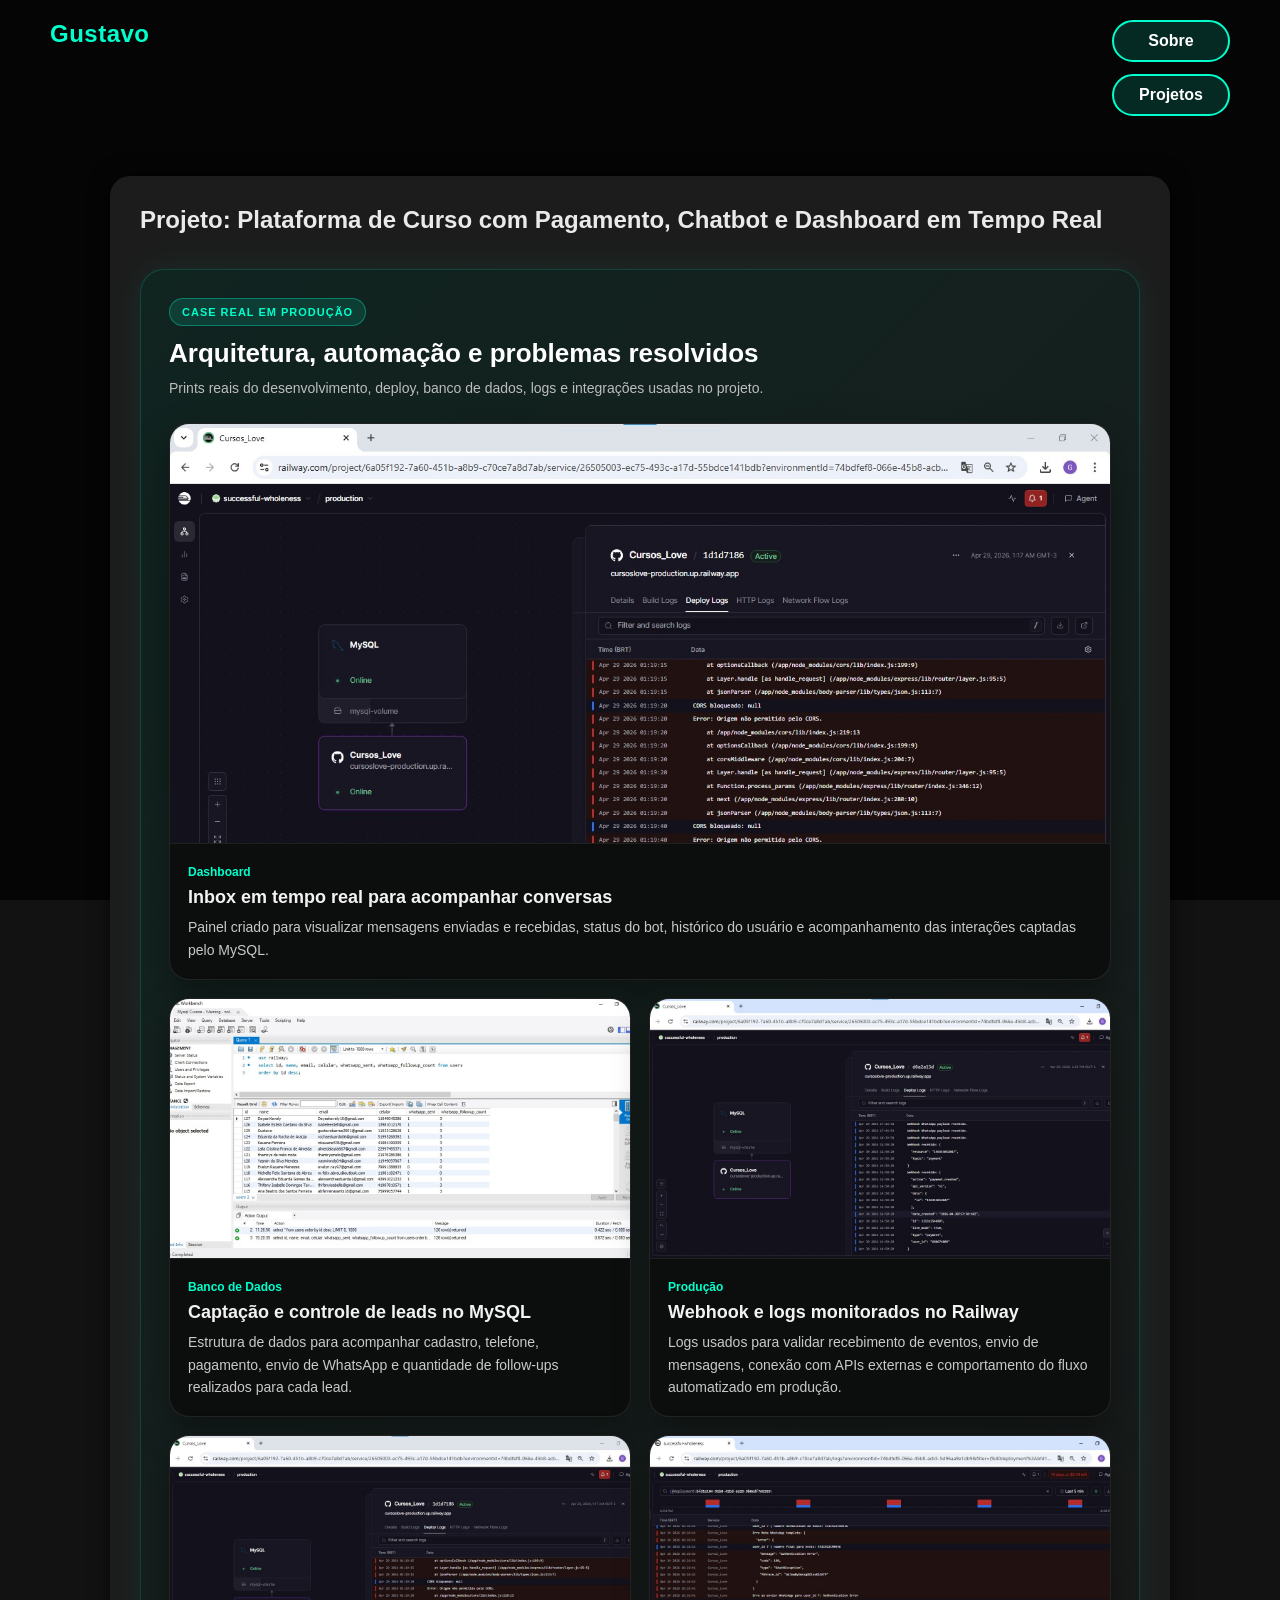
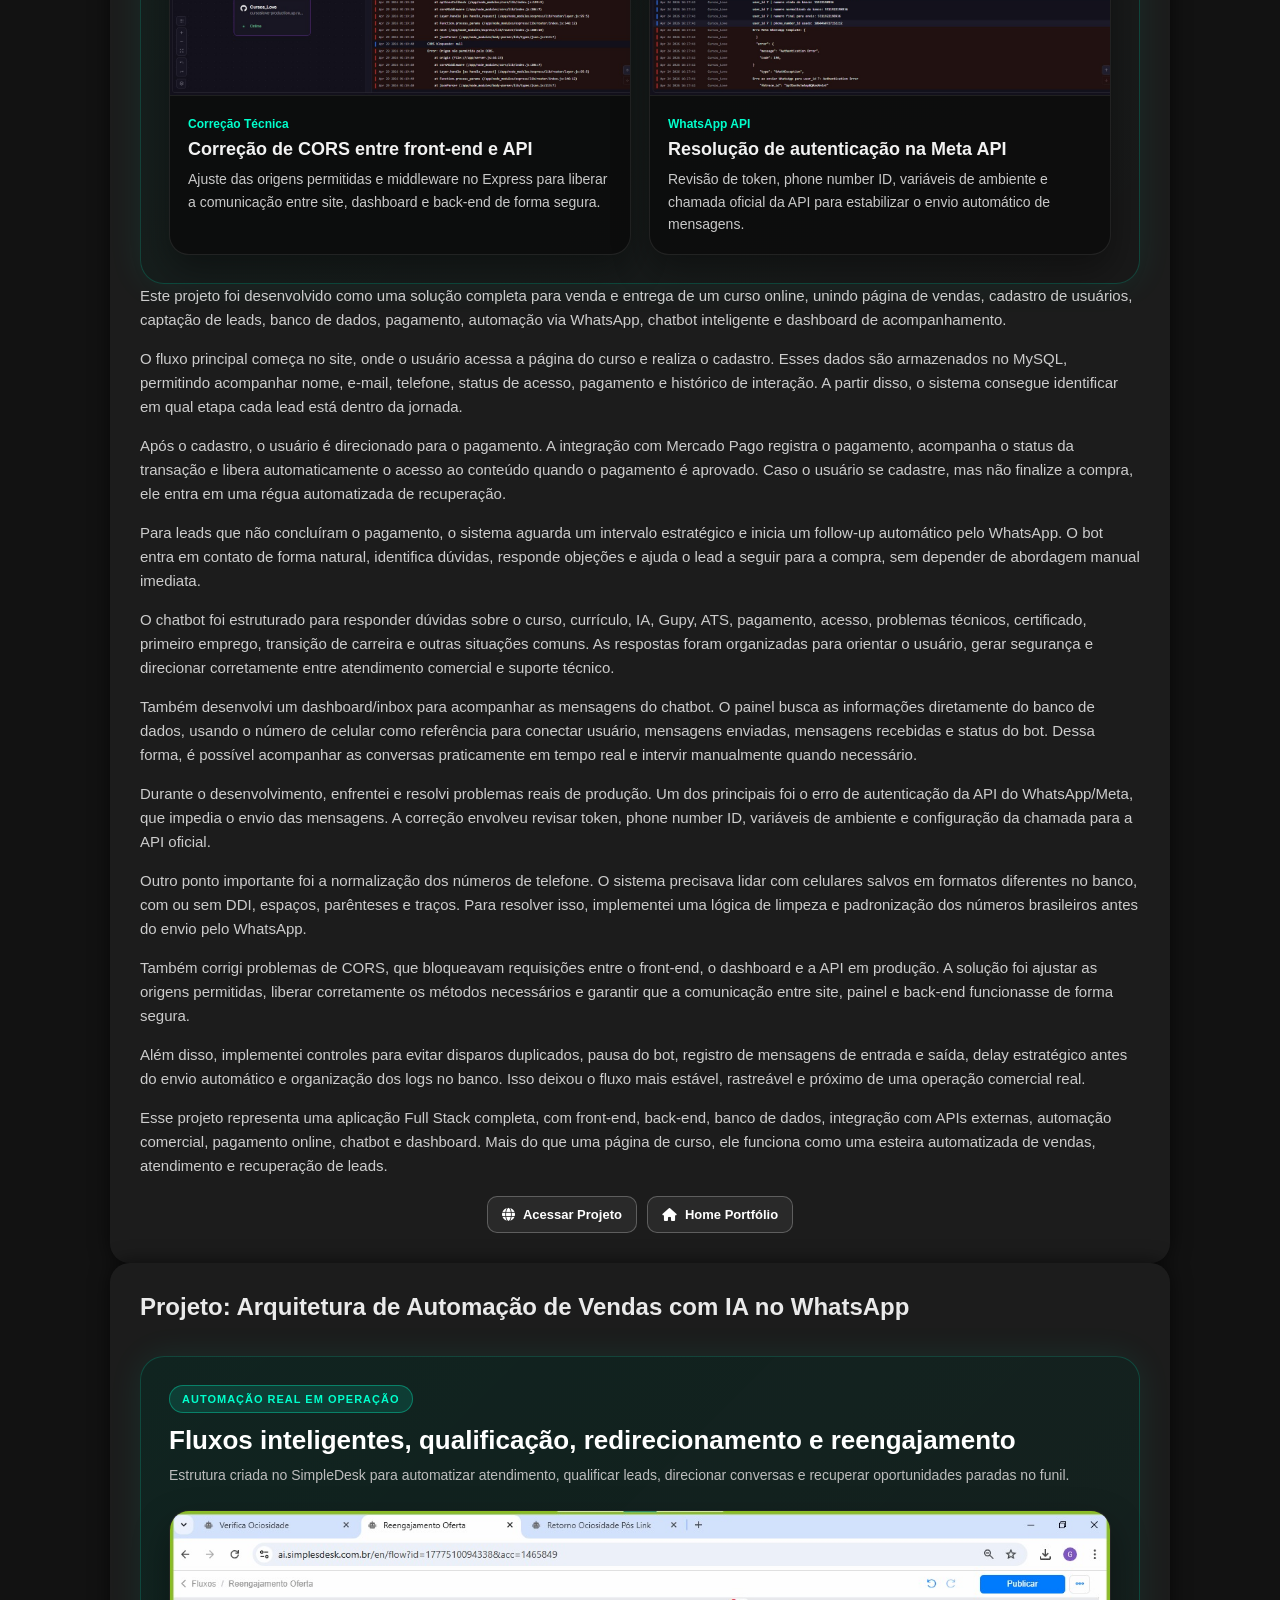
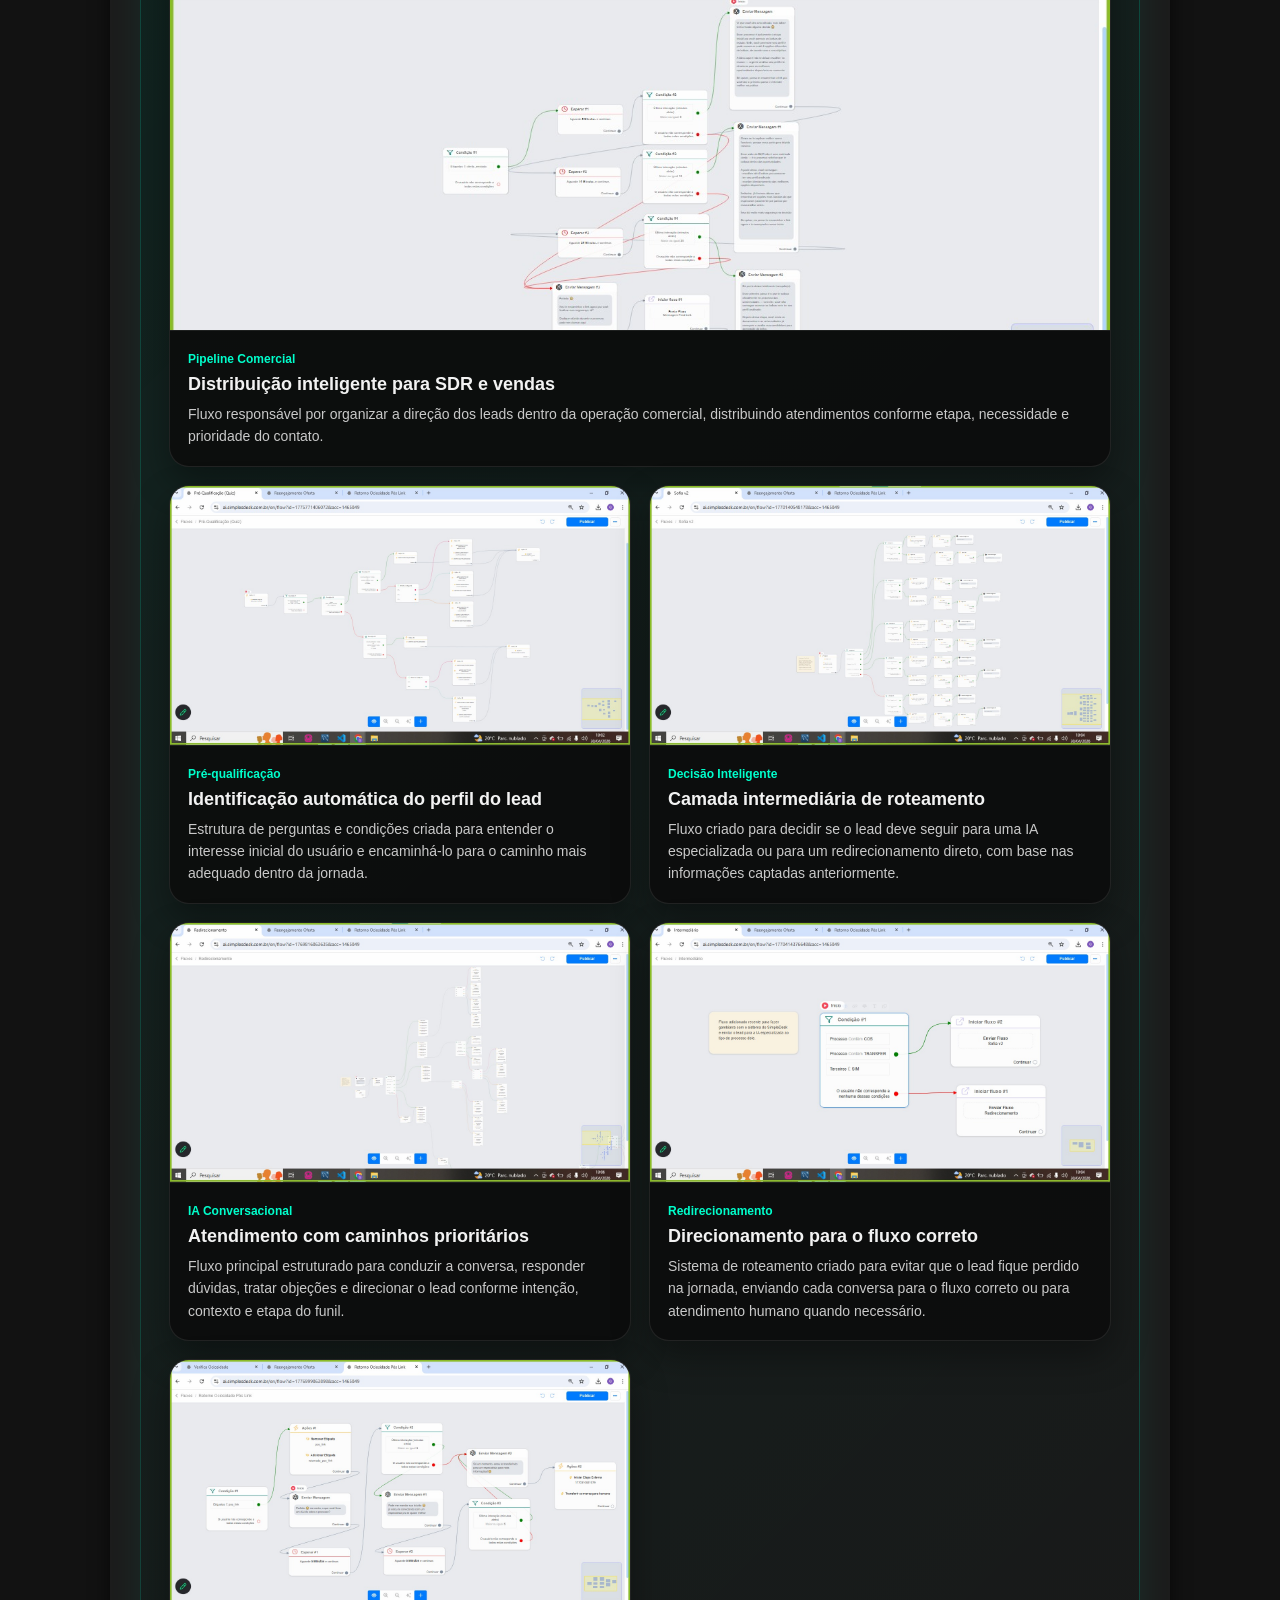
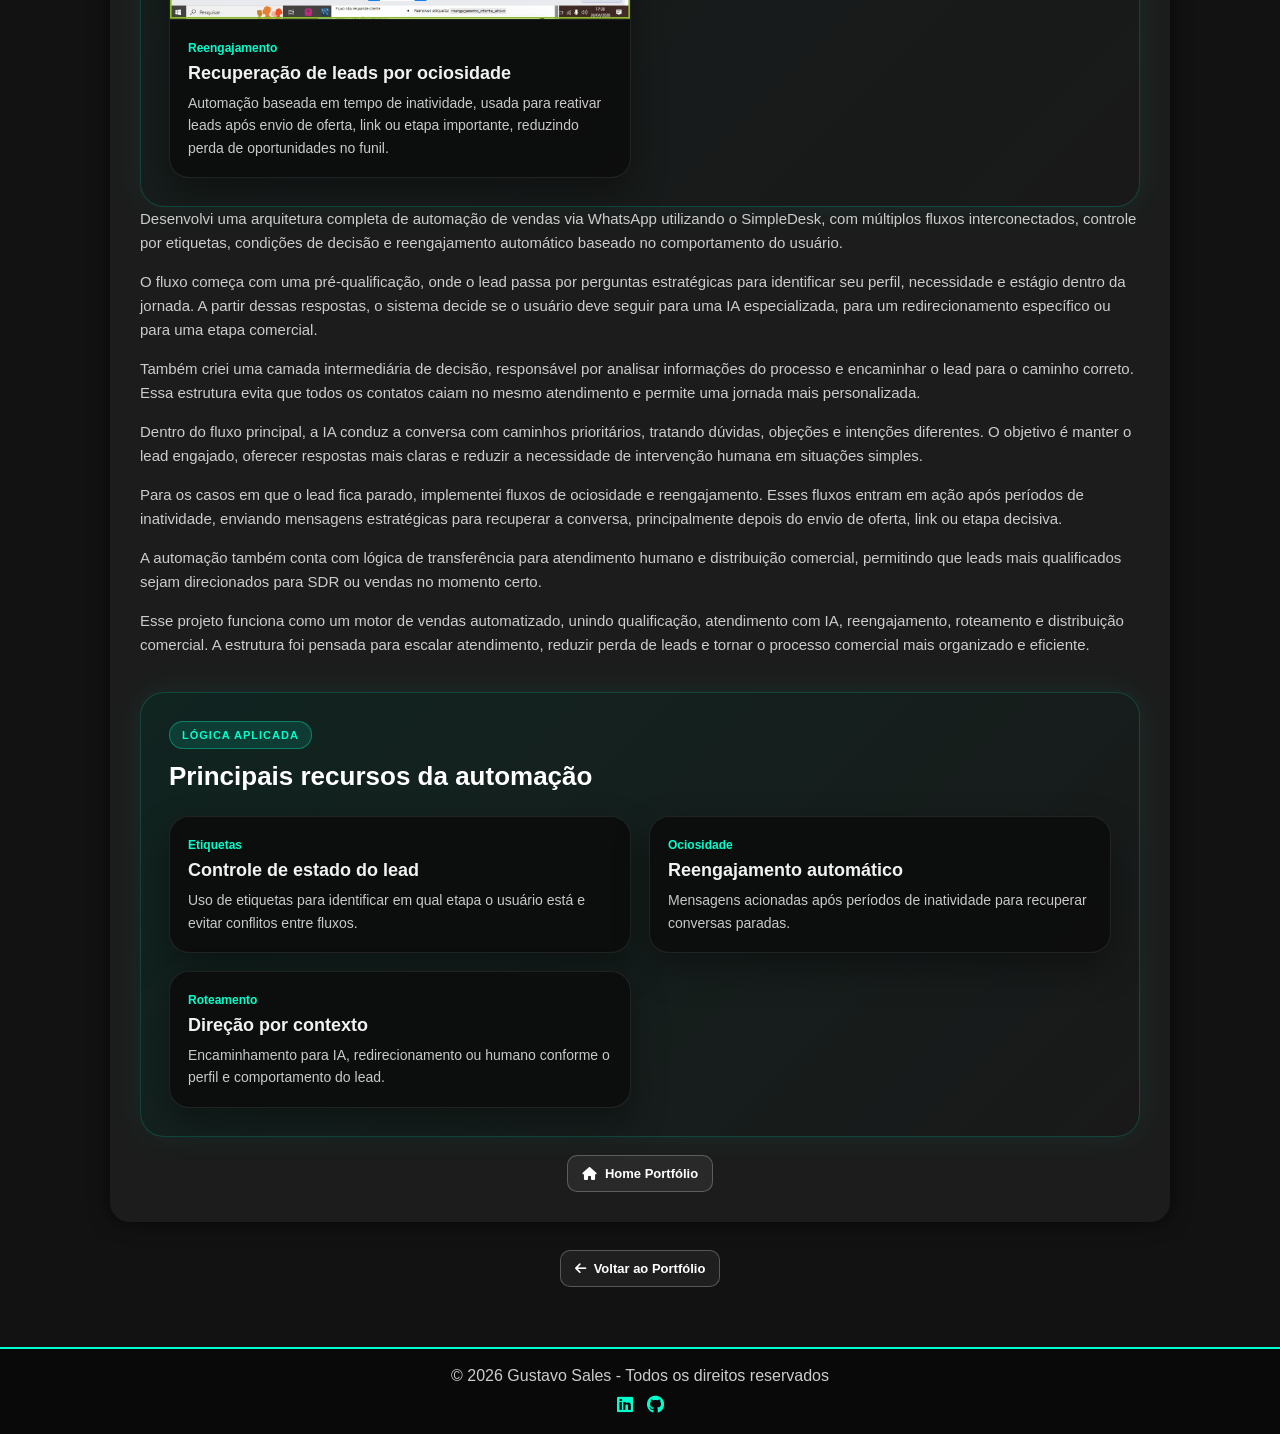
<file: projetos.html>
<!DOCTYPE html>
    <html lang="pt-BR">
    <head>
      <meta charset="UTF-8">
      <title>Projetos - Gustavo Sales</title>
      <meta name="viewport" content="width=device-width, initial-scale=1.0">

      <link rel="stylesheet" href="https://cdnjs.cloudflare.com/ajax/libs/font-awesome/6.5.0/css/all.min.css">
      <link rel="stylesheet" href="style.css">
    </head>

    <body>

    <header class="topo">
      <div class="logo">Gustavo</div>

      <nav class="menu">
        <a href="sobre.html">Sobre</a>
        <a href="projetos.html">Projetos</a>
      </nav>
    </header>

    <main class="page-container">

      <section class="projeto-card reveal">
        <h2>Projeto: Plataforma de Curso com Pagamento, Chatbot e Dashboard em Tempo Real</h2>
        <div class="case-section">

      <div class="case-header">
        <span class="case-tag">CASE REAL EM PRODUÇÃO</span>
        <h3>Arquitetura, automação e problemas resolvidos</h3>
        <p>
          Prints reais do desenvolvimento, deploy, banco de dados, logs e integrações usadas no projeto.
        </p>
      </div>

      <div class="case-grid">

        <article class="case-card featured">
          <img src="img/dashboard.jpeg" alt="Dashboard do chatbot em tempo real">
          <div class="case-content">
            <span>Dashboard</span>
            <h4>Inbox em tempo real para acompanhar conversas</h4>
            <p>
              Painel criado para visualizar mensagens enviadas e recebidas, status do bot,
              histórico do usuário e acompanhamento das interações captadas pelo MySQL.
            </p>
          </div>
        </article>

        <article class="case-card">
          <img src="img/mysql-leads.jpeg" alt="Tabela MySQL com usuários e followups">
          <div class="case-content">
            <span>Banco de Dados</span>
            <h4>Captação e controle de leads no MySQL</h4>
            <p>
              Estrutura de dados para acompanhar cadastro, telefone, pagamento, envio de WhatsApp
              e quantidade de follow-ups realizados para cada lead.
            </p>
          </div>
        </article>

        <article class="case-card">
          <img src="img/webhook-funcionando.jpeg" alt="Webhook e logs funcionando no Railway">
          <div class="case-content">
            <span>Produção</span>
            <h4>Webhook e logs monitorados no Railway</h4>
            <p>
              Logs usados para validar recebimento de eventos, envio de mensagens, conexão com APIs
              externas e comportamento do fluxo automatizado em produção.
            </p>
          </div>
        </article>

        <article class="case-card">
          <img src="img/cors-erro.jpeg" alt="Erro CORS resolvido">
          <div class="case-content">
            <span>Correção Técnica</span>
            <h4>Correção de CORS entre front-end e API</h4>
            <p>
              Ajuste das origens permitidas e middleware no Express para liberar a comunicação
              entre site, dashboard e back-end de forma segura.
            </p>
          </div>
        </article>

        <article class="case-card">
          <img src="img/erro-whatsapp.jpeg" alt="Erro de autenticação WhatsApp">
          <div class="case-content">
            <span>WhatsApp API</span>
            <h4>Resolução de autenticação na Meta API</h4>
            <p>
              Revisão de token, phone number ID, variáveis de ambiente e chamada oficial da API
              para estabilizar o envio automático de mensagens.
            </p>
          </div>
        </article>

      </div>
    </div>

    </div>

        <p>
          Este projeto foi desenvolvido como uma solução completa para venda e entrega de um curso online,
          unindo página de vendas, cadastro de usuários, captação de leads, banco de dados, pagamento,
          automação via WhatsApp, chatbot inteligente e dashboard de acompanhamento.
        </p>

        <p>
          O fluxo principal começa no site, onde o usuário acessa a página do curso e realiza o cadastro.
          Esses dados são armazenados no MySQL, permitindo acompanhar nome, e-mail, telefone, status de acesso,
          pagamento e histórico de interação. A partir disso, o sistema consegue identificar em qual etapa cada
          lead está dentro da jornada.
        </p>

        <p>
          Após o cadastro, o usuário é direcionado para o pagamento. A integração com Mercado Pago registra o
          pagamento, acompanha o status da transação e libera automaticamente o acesso ao conteúdo quando o
          pagamento é aprovado. Caso o usuário se cadastre, mas não finalize a compra, ele entra em uma régua
          automatizada de recuperação.
        </p>

        <p>
          Para leads que não concluíram o pagamento, o sistema aguarda um intervalo estratégico e inicia um
          follow-up automático pelo WhatsApp. O bot entra em contato de forma natural, identifica dúvidas,
          responde objeções e ajuda o lead a seguir para a compra, sem depender de abordagem manual imediata.
        </p>

        <p>
          O chatbot foi estruturado para responder dúvidas sobre o curso, currículo, IA, Gupy, ATS, pagamento,
          acesso, problemas técnicos, certificado, primeiro emprego, transição de carreira e outras situações
          comuns. As respostas foram organizadas para orientar o usuário, gerar segurança e direcionar corretamente
          entre atendimento comercial e suporte técnico.
        </p>

        <p>
          Também desenvolvi um dashboard/inbox para acompanhar as mensagens do chatbot. O painel busca as
          informações diretamente do banco de dados, usando o número de celular como referência para conectar
          usuário, mensagens enviadas, mensagens recebidas e status do bot. Dessa forma, é possível acompanhar
          as conversas praticamente em tempo real e intervir manualmente quando necessário.
        </p>

        <p>
          Durante o desenvolvimento, enfrentei e resolvi problemas reais de produção. Um dos principais foi o erro
          de autenticação da API do WhatsApp/Meta, que impedia o envio das mensagens. A correção envolveu revisar
          token, phone number ID, variáveis de ambiente e configuração da chamada para a API oficial.
        </p>

        <p>
          Outro ponto importante foi a normalização dos números de telefone. O sistema precisava lidar com celulares
          salvos em formatos diferentes no banco, com ou sem DDI, espaços, parênteses e traços. Para resolver isso,
          implementei uma lógica de limpeza e padronização dos números brasileiros antes do envio pelo WhatsApp.
        </p>

        <p>
          Também corrigi problemas de CORS, que bloqueavam requisições entre o front-end, o dashboard e a API em
          produção. A solução foi ajustar as origens permitidas, liberar corretamente os métodos necessários e
          garantir que a comunicação entre site, painel e back-end funcionasse de forma segura.
        </p>

        <p>
          Além disso, implementei controles para evitar disparos duplicados, pausa do bot, registro de mensagens
          de entrada e saída, delay estratégico antes do envio automático e organização dos logs no banco. Isso
          deixou o fluxo mais estável, rastreável e próximo de uma operação comercial real.
        </p>

        <p>
          Esse projeto representa uma aplicação Full Stack completa, com front-end, back-end, banco de dados,
          integração com APIs externas, automação comercial, pagamento online, chatbot e dashboard. Mais do que
          uma página de curso, ele funciona como uma esteira automatizada de vendas, atendimento e recuperação
          de leads.
        </p>

        <div class="botao">
          <a class="btn" href="https://gustavosales2001.github.io/Cursos_Love/" target="_blank">
            <i class="fa-solid fa-globe"></i> Acessar Projeto
          </a>

          <a class="btn" href="index.html">
            <i class="fa-solid fa-house"></i> Home Portfólio
          </a>
        </div>
      </section>

      <section class="projeto-card reveal">
  <h2>Projeto: Arquitetura de Automação de Vendas com IA no WhatsApp</h2>

  <div class="case-section">

    <div class="case-header">
      <span class="case-tag">AUTOMAÇÃO REAL EM OPERAÇÃO</span>
      <h3>Fluxos inteligentes, qualificação, redirecionamento e reengajamento</h3>
      <p>
        Estrutura criada no SimpleDesk para automatizar atendimento, qualificar leads,
        direcionar conversas e recuperar oportunidades paradas no funil.
      </p>
    </div>

    <div class="case-grid">

      <article class="case-card featured">
        <img src="img/fluxo-pipeline.jpeg" alt="Pipeline de automação de vendas no SimpleDesk">
        <div class="case-content">
          <span>Pipeline Comercial</span>
          <h4>Distribuição inteligente para SDR e vendas</h4>
          <p>
            Fluxo responsável por organizar a direção dos leads dentro da operação comercial,
            distribuindo atendimentos conforme etapa, necessidade e prioridade do contato.
          </p>
        </div>
      </article>

      <article class="case-card">
        <img src="img/fluxo-pre-qualificacao.jpeg" alt="Fluxo de pré-qualificação no SimpleDesk">
        <div class="case-content">
          <span>Pré-qualificação</span>
          <h4>Identificação automática do perfil do lead</h4>
          <p>
            Estrutura de perguntas e condições criada para entender o interesse inicial do usuário
            e encaminhá-lo para o caminho mais adequado dentro da jornada.
          </p>
        </div>
      </article>

      <article class="case-card">
        <img src="img/fluxo-intermediario.jpeg" alt="Fluxo intermediário de decisão">
        <div class="case-content">
          <span>Decisão Inteligente</span>
          <h4>Camada intermediária de roteamento</h4>
          <p>
            Fluxo criado para decidir se o lead deve seguir para uma IA especializada
            ou para um redirecionamento direto, com base nas informações captadas anteriormente.
          </p>
        </div>
      </article>

      <article class="case-card">
        <img src="img/fluxo-sofia.jpeg" alt="Fluxo Sofia v2 com caminhos prioritários">
        <div class="case-content">
          <span>IA Conversacional</span>
          <h4>Atendimento com caminhos prioritários</h4>
          <p>
            Fluxo principal estruturado para conduzir a conversa, responder dúvidas,
            tratar objeções e direcionar o lead conforme intenção, contexto e etapa do funil.
          </p>
        </div>
      </article>

      <article class="case-card">
        <img src="img/fluxo-redirecionamento.jpeg" alt="Fluxo de redirecionamento no SimpleDesk">
        <div class="case-content">
          <span>Redirecionamento</span>
          <h4>Direcionamento para o fluxo correto</h4>
          <p>
            Sistema de roteamento criado para evitar que o lead fique perdido na jornada,
            enviando cada conversa para o fluxo correto ou para atendimento humano quando necessário.
          </p>
        </div>
      </article>

      <article class="case-card">
        <img src="img/fluxo-reengajamento.jpeg" alt="Fluxo de reengajamento por ociosidade">
        <div class="case-content">
          <span>Reengajamento</span>
          <h4>Recuperação de leads por ociosidade</h4>
          <p>
            Automação baseada em tempo de inatividade, usada para reativar leads após envio de oferta,
            link ou etapa importante, reduzindo perda de oportunidades no funil.
          </p>
        </div>
      </article>

    </div>
  </div>

  <p>
    Desenvolvi uma arquitetura completa de automação de vendas via WhatsApp utilizando o SimpleDesk,
    com múltiplos fluxos interconectados, controle por etiquetas, condições de decisão e reengajamento
    automático baseado no comportamento do usuário.
  </p>

  <p>
    O fluxo começa com uma pré-qualificação, onde o lead passa por perguntas estratégicas para identificar
    seu perfil, necessidade e estágio dentro da jornada. A partir dessas respostas, o sistema decide se o
    usuário deve seguir para uma IA especializada, para um redirecionamento específico ou para uma etapa
    comercial.
  </p>

  <p>
    Também criei uma camada intermediária de decisão, responsável por analisar informações do processo e
    encaminhar o lead para o caminho correto. Essa estrutura evita que todos os contatos caiam no mesmo
    atendimento e permite uma jornada mais personalizada.
  </p>

  <p>
    Dentro do fluxo principal, a IA conduz a conversa com caminhos prioritários, tratando dúvidas,
    objeções e intenções diferentes. O objetivo é manter o lead engajado, oferecer respostas mais claras
    e reduzir a necessidade de intervenção humana em situações simples.
  </p>

  <p>
    Para os casos em que o lead fica parado, implementei fluxos de ociosidade e reengajamento. Esses fluxos
    entram em ação após períodos de inatividade, enviando mensagens estratégicas para recuperar a conversa,
    principalmente depois do envio de oferta, link ou etapa decisiva.
  </p>

  <p>
    A automação também conta com lógica de transferência para atendimento humano e distribuição comercial,
    permitindo que leads mais qualificados sejam direcionados para SDR ou vendas no momento certo.
  </p>

  <p>
    Esse projeto funciona como um motor de vendas automatizado, unindo qualificação, atendimento com IA,
    reengajamento, roteamento e distribuição comercial. A estrutura foi pensada para escalar atendimento,
    reduzir perda de leads e tornar o processo comercial mais organizado e eficiente.
  </p>

  <div class="case-section">
    <div class="case-header">
      <span class="case-tag">LÓGICA APLICADA</span>
      <h3>Principais recursos da automação</h3>
    </div>

    <div class="case-grid">

      <article class="case-card">
        <div class="case-content">
          <span>Etiquetas</span>
          <h4>Controle de estado do lead</h4>
          <p>
            Uso de etiquetas para identificar em qual etapa o usuário está e evitar conflitos entre fluxos.
          </p>
        </div>
      </article>

      <article class="case-card">
        <div class="case-content">
          <span>Ociosidade</span>
          <h4>Reengajamento automático</h4>
          <p>
            Mensagens acionadas após períodos de inatividade para recuperar conversas paradas.
          </p>
        </div>
      </article>

      <article class="case-card">
        <div class="case-content">
          <span>Roteamento</span>
          <h4>Direção por contexto</h4>
          <p>
            Encaminhamento para IA, redirecionamento ou humano conforme o perfil e comportamento do lead.
          </p>
        </div>
      </article>

    </div>
  </div>

  <div class="botao">
  <a class="btn" href="index.html">
    <i class="fa-solid fa-house"></i> Home Portfólio
  </a>
</div>

</section>

      <div class="voltar">
        <a class="btn" href="index.html">
          <i class="fa-solid fa-arrow-left"></i> Voltar ao Portfólio
        </a>
      </div>

      

    </main>

    <footer>
      <p>© 2026 Gustavo Sales - Todos os direitos reservados</p>

      <div class="footer-social">
        <a href="https://www.linkedin.com/in/gustavo-sales-3310a6210" target="_blank">
          <i class="fab fa-linkedin"></i>
        </a>

        <a href="https://github.com/GustavoSales2001" target="_blank">
          <i class="fab fa-github"></i>
        </a>
      </div>
    </footer>

    <!-- MODAL ZOOM -->
    <div id="imgModal" class="img-modal">
      <span class="close-modal">&times;</span>
      <img class="modal-content" id="modalImg">
      <div id="modalCaption"></div>
    </div>

    <script src="script.js"></script>
    </body>
    </html>
</file>
<file: style.css>
* {
  margin: 0;
  padding: 0;
  box-sizing: border-box;
  font-family: Arial, sans-serif;
}

:root {
  color-scheme: dark;
}

body {
  background-image: url("https://images.unsplash.com/photo-1518770660439-4636190af475?auto=format&fit=crop&w=1920&q=80");
  background-size: cover;
  background-position: 70% 10%;
  background-attachment: fixed;
  min-height: 100vh;
  color: white;
  display: flex;
  flex-direction: column;
}

body::before {
  content: "";
  position: fixed;
  inset: 0;
  background: rgba(0, 0, 0, 0.75);
  z-index: -1;
}

.sr-only {
  position: absolute;
  width: 1px;
  height: 1px;
  padding: 0;
  margin: -1px;
  overflow: hidden;
  clip: rect(0,0,0,0);
  white-space: nowrap;
  border: 0;
}

.skip-link {
  position: absolute;
  left: -999px;
  top: 10px;
  background: #00ffcc;
  color: #000;
  padding: 10px 12px;
  border-radius: 10px;
  font-weight: 800;
  z-index: 9999;
  text-decoration: none;
}

.skip-link:focus {
  left: 12px;
  outline: none;
}

a:focus-visible,
button:focus-visible,
input:focus-visible,
textarea:focus-visible {
  outline: 3px solid rgba(0,255,204,.65);
  outline-offset: 3px;
}

.topo {
  width: 100%;
  display: flex;
  justify-content: space-between;
  align-items: flex-start;
  padding: 20px 50px;
  gap: 20px;
}

.logo {
  color: #00ffcc;
  font-size: 24px;
  font-weight: bold;
  letter-spacing: 0.5px;
}

.menu {
  display: flex;
  flex-direction: column;
  gap: 12px;
}

.menu a {
  background: rgba(0, 255, 204, 0.15);
  border: 2px solid #00ffcc;
  color: white;
  text-decoration: none;
  font-weight: bold;
  padding: 10px 25px;
  border-radius: 30px;
  text-align: center;
  transition: .3s;
}

.menu a:hover {
  background: #00ffcc;
  color: black;
  transform: scale(1.03);
}

.container {
  flex: 1;
  display: flex;
  justify-content: center;
  align-items: center;
  padding: 24px 12px 60px;
}

.card {
  background: rgba(20, 20, 20, 0.95);
  border-radius: 25px;
  padding: 34px 28px;
  width: 380px;
  text-align: center;
  box-shadow: 0 0 30px rgba(0, 255, 200, .25);
  opacity: 0;
  transform: translateY(40px);
  transition: 900ms;
  will-change: transform, opacity;
}

.card.show {
  opacity: 1;
  transform: translateY(0);
}

.card img {
  width: 210px;
  height: 210px;
  border-radius: 50%;
  border: 4px solid #00ffcc;
  object-fit: cover;
  object-position: 50% 10%;
}

.card h1 {
  color: white;
  margin-top: 18px;
  font-size: 26px;
  line-height: 1.2;
}

.headline {
  color: #d6d6d6;
  margin-top: 8px;
  font-size: 14px;
  line-height: 1.5;
}

.subheadline {
  color: #bdbdbd;
  margin-top: 10px;
  font-size: 13px;
  line-height: 1.5;
}

.cta {
  margin-top: 16px;
  display: flex;
  gap: 10px;
  justify-content: center;
  flex-wrap: wrap;
}

.btn {
  display: inline-flex;
  align-items: center;
  gap: 8px;
  padding: 10px 14px;
  border-radius: 10px;
  border: 1px solid rgba(255,255,255,.25);
  color: white;
  text-decoration: none;
  background: rgba(255,255,255,.06);
  transition: .25s;
  font-weight: 700;
  font-size: 13px;
}

.btn:hover {
  transform: translateY(-1px);
  background: rgba(0,255,204,.14);
  border-color: rgba(0,255,204,.65);
}

.social {
  margin-top: 18px;
  display: flex;
  justify-content: center;
  gap: 12px;
  flex-wrap: wrap;
}

.social a {
  width: 42px;
  height: 42px;
  border: 1px solid white;
  border-radius: 50%;
  color: white;
  display: flex;
  justify-content: center;
  align-items: center;
  transition: .3s;
}

.social a:hover {
  background: #00ffcc;
  color: black;
  transform: scale(1.08);
}

.skills {
  margin-top: 16px;
  display: flex;
  gap: 8px;
  justify-content: center;
  flex-wrap: wrap;
}

.badge {
  font-size: 12px;
  padding: 7px 10px;
  border-radius: 999px;
  border: 1px solid rgba(0,255,204,.45);
  background: rgba(0,255,204,.10);
  color: #eafffa;
}

form {
  margin-top: 20px;
  display: flex;
  flex-direction: column;
  gap: 10px;
  text-align: left;
}

label {
  color: #cfcfcf;
  font-size: 12px;
}

form input,
form textarea {
  padding: 10px;
  border-radius: 10px;
  border: 1px solid rgba(255,255,255,.18);
  outline: none;
  background: rgba(255,255,255,.06);
  color: #fff;
}

form input:focus,
form textarea:focus {
  border-color: rgba(0,255,204,.75);
  box-shadow: 0 0 0 3px rgba(0,255,204,.12);
}

form button {
  padding: 10px;
  border-radius: 10px;
  border: none;
  background: #00ffcc;
  font-weight: bold;
  cursor: pointer;
  transition: .2s;
}

form button:hover {
  background: #00ccaa;
}

form button:disabled {
  opacity: .6;
  cursor: not-allowed;
}

.feedback {
  margin-top: 4px;
  padding: 10px;
  border-radius: 10px;
  font-size: 13px;
  border: 1px solid rgba(255,255,255,.12);
  background: rgba(255,255,255,.05);
  color: #eaeaea;
}

.feedback.ok {
  background: rgba(0,255,204,.12);
  border-color: rgba(0,255,204,.35);
}

.feedback.err {
  background: rgba(255,90,90,.12);
  border-color: rgba(255,90,90,.35);
}

.page-container {
  max-width: 1100px;
  margin: auto;
  padding: 40px 20px 60px;
  width: 100%;
}

.page-title {
  text-align: center;
  padding: 30px 20px;
  background: rgba(20,20,20,0.9);
  border-bottom: 1px solid #444;
  border-radius: 20px;
  margin-bottom: 30px;
}

.page-title h1 {
  color: #f2f2f2;
  font-size: 32px;
}

.sobre-card {
  display: flex;
  gap: 40px;
  background: rgba(30,30,30,0.95);
  border-radius: 20px;
  padding: 30px;
  box-shadow: 0 0 20px rgba(0,0,0,.6);
  opacity: 0;
  transform: translateY(40px);
  transition: 1s;
}

.sobre-card.show {
  opacity: 1;
  transform: translateY(0);
}

.sobre-card img {
  width: 320px;
  border-radius: 15px;
  object-fit: cover;
}

.sobre-texto h2 {
  color: #eaeaea;
  margin-bottom: 15px;
}

.sobre-texto p {
  color: #ccc;
  line-height: 1.6;
  margin-bottom: 15px;
  font-size: 15px;
}

.projeto-card {
  background: rgba(30,30,30,0.95);
  border-radius: 20px;
  padding: 30px;
  box-shadow: 0 0 20px rgba(0,0,0,.6);
  opacity: 0;
  transform: translateY(40px);
  transition: 1s;
}

.projeto-card.show {
  opacity: 1;
  transform: translateY(0);
}

.projeto-card h2 {
  color: #eaeaea;
  margin-bottom: 15px;
}

.projeto-card p {
  color: #ccc;
  line-height: 1.6;
  margin-bottom: 15px;
  font-size: 15px;
}

.botao {
  display: flex;
  justify-content: center;
  gap: 10px;
  flex-wrap: wrap;
  margin-top: 18px;
}

.voltar {
  text-align: center;
  margin-top: 28px;
}

footer {
  margin-top: auto;
  background: rgba(10, 10, 10, 0.95);
  border-top: 2px solid #00ffcc;
  padding: 18px;
  text-align: center;
  color: #ccc;
}

footer .footer-social {
  margin: 10px 0 0;
  display: flex;
  justify-content: center;
  gap: 14px;
}

footer .footer-social a {
  color: #00ffcc;
  font-size: 18px;
  transition: .3s;
}

footer .footer-social a:hover {
  color: white;
  transform: scale(1.12);
}

@media (prefers-reduced-motion: reduce) {
  * {
    scroll-behavior: auto !important;
  }

  .card,
  .sobre-card,
  .projeto-card {
    transition: none !important;
    transform: none !important;
    opacity: 1 !important;
  }

  .menu a,
  .btn,
  .social a {
    transition: none !important;
  }
}

@media (max-width: 900px) {
  .topo {
    flex-direction: column;
    align-items: center;
    gap: 14px;
    padding: 18px 16px;
  }

  .menu {
    width: 100%;
    align-items: center;
  }

  .menu a {
    width: 90%;
  }

  .sobre-card {
    flex-direction: column;
    text-align: center;
  }

  .sobre-card img {
    width: 100%;
    max-width: 300px;
    margin: auto;
  }

  .projeto-card {
    text-align: center;
  }
}

@media (max-width: 700px) {
  .card {
    width: 92%;
  }
}
/* ===== PRINTS / CASES ===== */

.prints {
  margin-top: 25px;
  display: grid;
  grid-template-columns: 1fr;
  gap: 25px;
}

.print-item {
  background: rgba(0, 0, 0, 0.45);
  border-radius: 15px;
  padding: 15px;
  border: 1px solid rgba(0,255,204,0.15);
  transition: .3s;
}

.print-item:hover {
  transform: translateY(-3px);
  border-color: rgba(0,255,204,0.5);
  box-shadow: 0 0 15px rgba(0,255,204,0.15);
}

.print-item img {
  width: 100%;
  border-radius: 10px;
  margin-bottom: 10px;
  object-fit: cover;
}

.print-item p {
  font-size: 13px;
  color: #ccc;
  line-height: 1.5;
}

/* TITULO DA SEÇÃO */
.projeto-card h3 {
  color: #00ffcc;
  font-size: 18px;
  margin-bottom: 10px;
}
/* ===== CASE PREMIUM / PROJETOS ===== */

.case-section {
  margin-top: 35px;
  padding: 28px;
  border-radius: 24px;
  background:
    linear-gradient(135deg, rgba(0,255,204,0.08), rgba(255,255,255,0.03)),
    rgba(0,0,0,0.35);
  border: 1px solid rgba(0,255,204,0.18);
  box-shadow: 0 0 35px rgba(0,255,204,0.08);
}

.case-header {
  margin-bottom: 24px;
}

.case-tag {
  display: inline-block;
  margin-bottom: 12px;
  padding: 7px 12px;
  border-radius: 999px;
  background: rgba(0,255,204,0.12);
  border: 1px solid rgba(0,255,204,0.35);
  color: #00ffcc;
  font-size: 11px;
  font-weight: 800;
  letter-spacing: 1px;
}

.case-header h3 {
  color: #fff;
  font-size: 26px;
  margin-bottom: 8px;
}

.case-header p {
  color: #bdbdbd;
  font-size: 14px;
  line-height: 1.6;
}

.case-grid {
  display: grid;
  grid-template-columns: 1fr 1fr;
  gap: 18px;
}

.case-card {
  overflow: hidden;
  border-radius: 20px;
  background: rgba(12,12,12,0.88);
  border: 1px solid rgba(255,255,255,0.09);
  box-shadow: 0 15px 35px rgba(0,0,0,0.35);
  transition: .3s ease;
}

.case-card:hover {
  transform: translateY(-5px);
  border-color: rgba(0,255,204,0.45);
  box-shadow: 0 0 28px rgba(0,255,204,0.15);
}

.case-card.featured {
  grid-column: span 2;
}

.case-card img {
  width: 100%;
  height: 260px;
  object-fit: cover;
  object-position: top;
  display: block;
  border-bottom: 1px solid rgba(255,255,255,0.08);
}

.case-card.featured img {
  height: 420px;
}

.case-content {
  padding: 18px;
}

.case-content span {
  display: inline-block;
  color: #00ffcc;
  font-size: 12px;
  font-weight: 800;
  margin-bottom: 8px;
}

.case-content h4 {
  color: #f2f2f2;
  font-size: 18px;
  margin-bottom: 8px;
}

.case-content p {
  color: #c9c9c9;
  font-size: 14px;
  line-height: 1.6;
  margin-bottom: 0;
}

@media (max-width: 850px) {
  .case-grid {
    grid-template-columns: 1fr;
  }

  .case-card.featured {
    grid-column: span 1;
  }

  .case-card img,
  .case-card.featured img {
    height: auto;
  }

  .case-section {
    padding: 18px;
  }

  .case-header h3 {
    font-size: 22px;
  }
}

/* ===== MODAL IMAGEM ===== */

.img-modal {
  display: none;
  position: fixed;
  z-index: 9999;
  inset: 0;
  background: rgba(0,0,0,0.9);
  backdrop-filter: blur(6px);
  justify-content: center;
  align-items: center;
  flex-direction: column;
  padding: 20px;
}

.img-modal.show {
  display: flex;
}

.modal-content {
  max-width: 90%;
  max-height: 75vh;
  border-radius: 12px;
  box-shadow: 0 0 25px rgba(0,255,204,0.3);
  animation: zoomIn .3s ease;
}

#modalCaption {
  margin-top: 15px;
  color: #ccc;
  text-align: center;
  max-width: 700px;
  font-size: 14px;
  line-height: 1.6;
}

.close-modal {
  position: absolute;
  top: 20px;
  right: 30px;
  font-size: 35px;
  color: white;
  cursor: pointer;
}

@keyframes zoomIn {
  from {
    transform: scale(0.7);
    opacity: 0;
  }
  to {
    transform: scale(1);
    opacity: 1;
  }
}

/* cursor de clique nas imagens */
.case-card img {
  cursor: pointer;
}
/* ===== AJUSTE SEÇÃO SOBRE ===== */

.sobre-card img {
  width: 300px;
  height: 430px;
  border-radius: 18px;
  object-fit: cover;
  object-position: center top;
  border: 1px solid rgba(0,255,204,0.18);
  box-shadow: 0 0 25px rgba(0,255,204,0.12);
}

/* CARD MAIS PREMIUM */
.sobre-card {
  background: linear-gradient(135deg, rgba(30,30,30,0.96), rgba(10,10,10,0.92));
  border: 1px solid rgba(0,255,204,0.12);
  box-shadow: 0 0 35px rgba(0,255,204,0.08);
}

/* RESPONSIVO */
@media (max-width: 900px) {
  .sobre-card img {
    width: 100%;
    max-width: 320px;
    height: 420px;
    margin: auto;
  }
}
</file>
